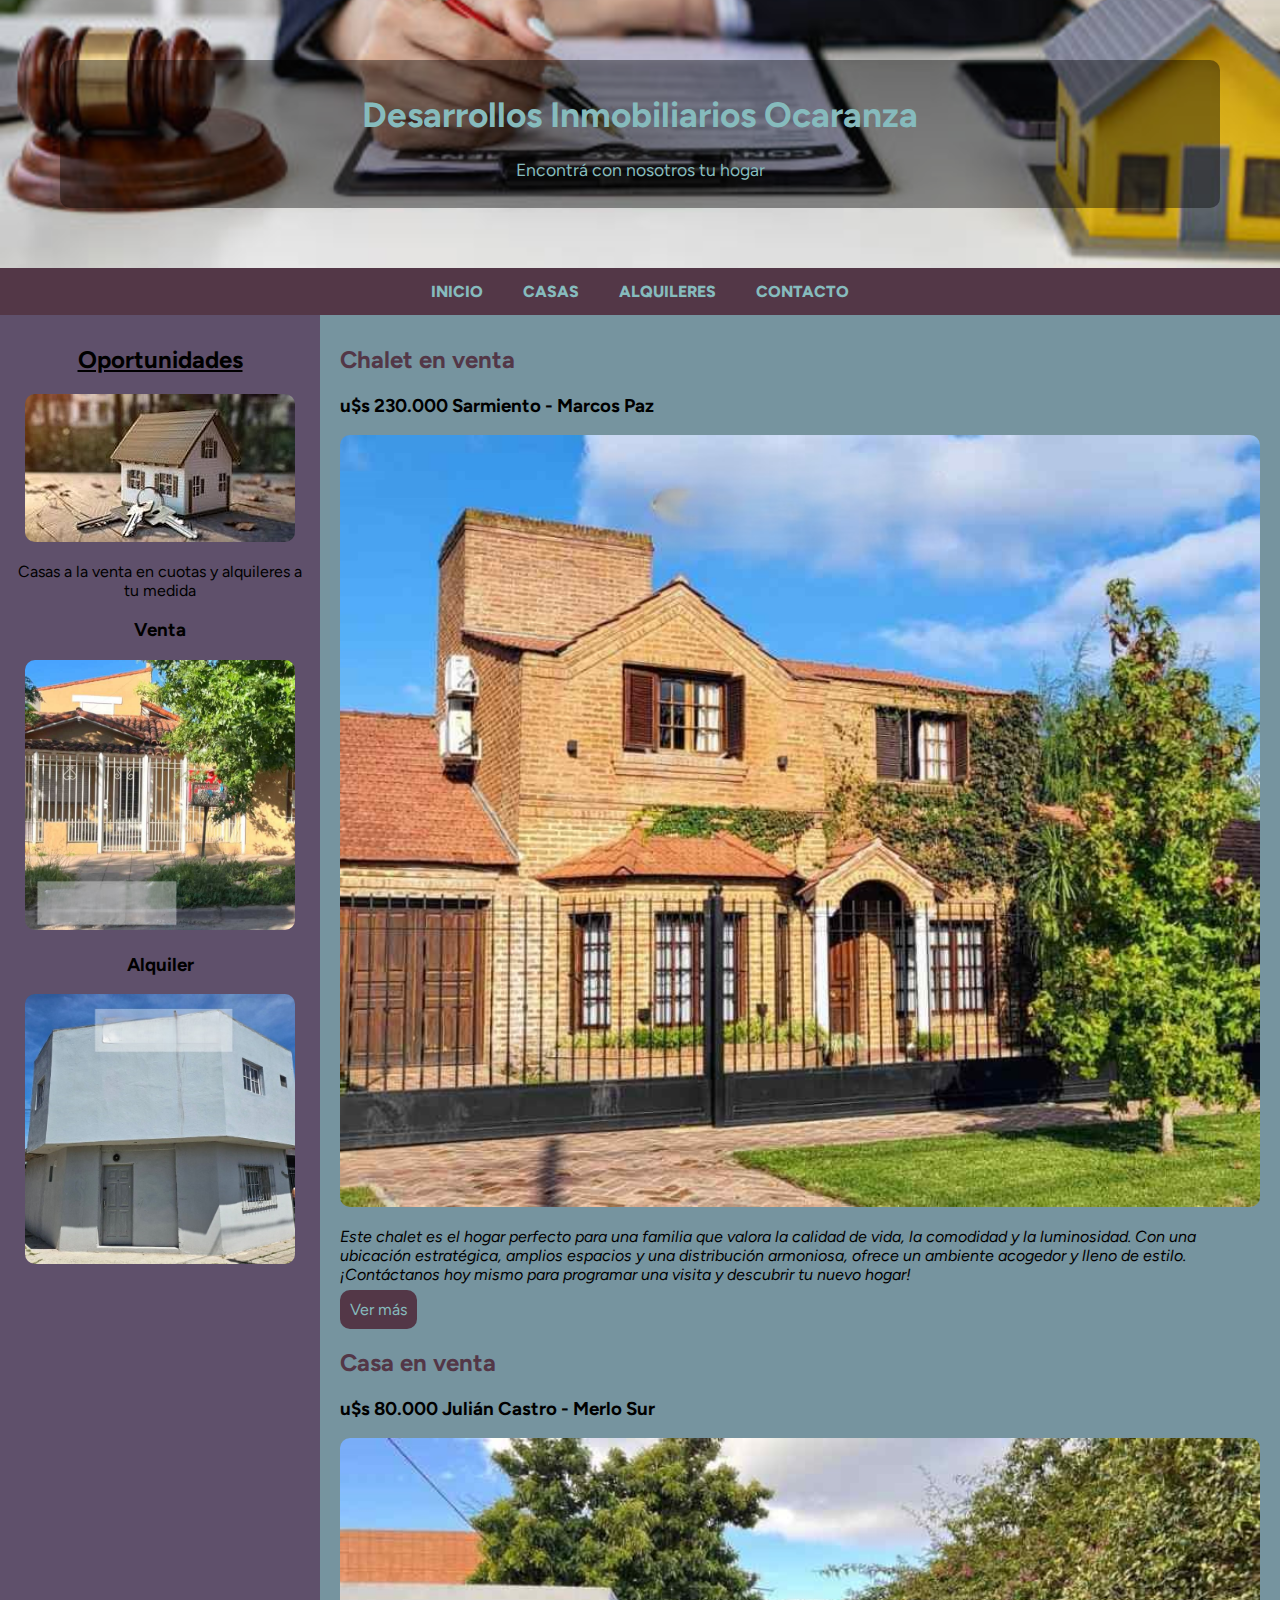
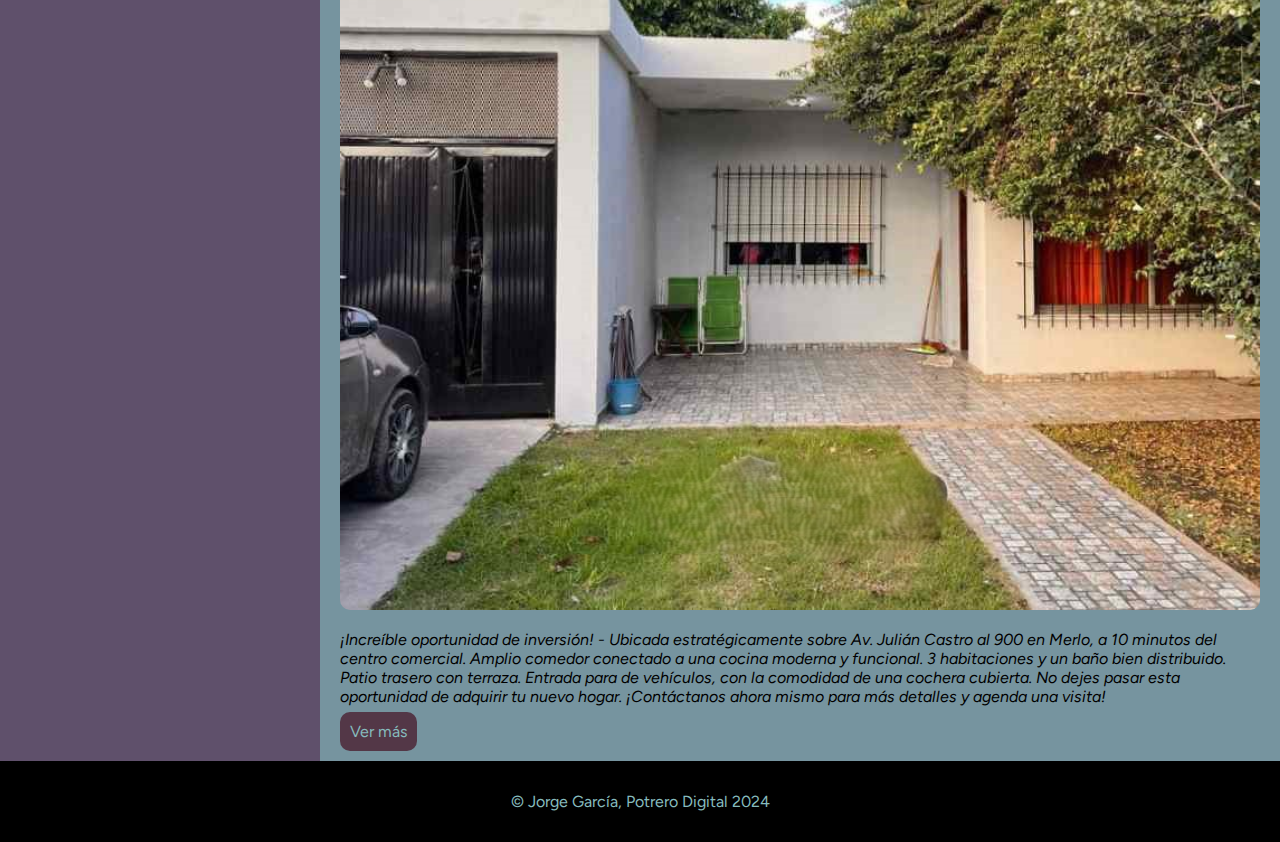
<file: index.html>
<!DOCTYPE html>
<html lang="en">

<head>
    <meta charset="UTF-8">
    <meta name="viewport" content="width=device-width, initial-scale=1.0">
    <title>Desarrollos Inmobiliarios Ocaranza</title>
    <link rel="stylesheet" href="public/css/style.css">
    <link rel="icon" href="public/img/house_603029.png" type="image/x-icon">
</head>

<body>
    <!--header-->
    <header>
        <div>
            <h1>Desarrollos Inmobiliarios Ocaranza</h1>
            <p>Encontrá con nosotros tu hogar</p>
        </div>
    </header>
    <!--barra de navegacion-->
    <nav class="navbar">
        <a href="index.html">INICIO</a>
        <a href="public/views/casas.html">CASAS</a>
        <a href="public/views/alquiler.html">ALQUILERES</a>
        <a href="public/views/contacto.html">CONTACTO</a>
    </nav>
    <!--parte principal/cuerpo-->
    <div class="principal">
        <aside>
            <h2 class="AsideCasas">Oportunidades</h2>
            <a href="https://www.brunoinmuebles.com.ar/" class="image"><img src="public/img/fotocasadefondo.jpg" alt=""></a>
            <p>Casas a la venta en cuotas y alquileres a tu medida</p>
            <h3>Venta</h2>
                <a href="https://www.brunoinmuebles.com.ar/propiedad-casa-con-departamento-venta-merlo-sur-131-112" class="image"><img src="public/img/gaboto al 400.jpg" alt=""></a>
                <h3>Alquiler</h2>
                    <a href="../Flexproyect/public/views/alquiler.html" class="image"><img src="public/img/alquiler merlo.jpg" alt=""></a>
        </aside>
        <main>
            <article>
                <h2>Chalet en venta</h2>
                <h3>u$s 230.000
                    Sarmiento - Marcos Paz</h3>
                <img src="public/img/chalet main.jpg" alt="">
                <p>Este chalet es el hogar perfecto para una familia que valora la calidad de vida, la comodidad y la
                    luminosidad. Con una ubicación estratégica, amplios espacios y una distribución armoniosa, ofrece un
                    ambiente acogedor y lleno de estilo. ¡Contáctanos hoy mismo para programar una visita y descubrir tu
                    nuevo hogar!</p>
                    <a href="https://www.brunoinmuebles.com.ar/motor/ficha.php?code=131-165" class="ver-mas">Ver más</a>
            </article>
            <br>
            <article>
                <h2>Casa en venta</h2>
                <h3>u$s 80.000
                    Julián Castro - Merlo Sur</h3>
                <img src="public/img/casa merlo sur.jpg" alt="">
                <p>¡Increíble oportunidad de inversión!
                - Ubicada estratégicamente sobre Av. Julián Castro al 900 en Merlo, a 10 minutos del centro comercial.
                Amplio comedor conectado a una cocina moderna y funcional.
3 habitaciones y un baño bien distribuido.
Patio trasero con terraza.
Entrada para de vehículos, con la comodidad de una cochera cubierta.
No dejes pasar esta oportunidad
de adquirir tu nuevo hogar. ¡Contáctanos ahora mismo para más detalles y agenda una visita!
                    </p>
                    <a href="https://www.brunoinmuebles.com.ar/motor/ficha.php?code=131-172" class="ver-mas">Ver más</a>
            </article>
        </main>
    </div>
    <!--footer-->
    <footer>
        <p>&copy; Jorge García, Potrero Digital 2024</p>
    </footer>
</body>
</html>
</file>
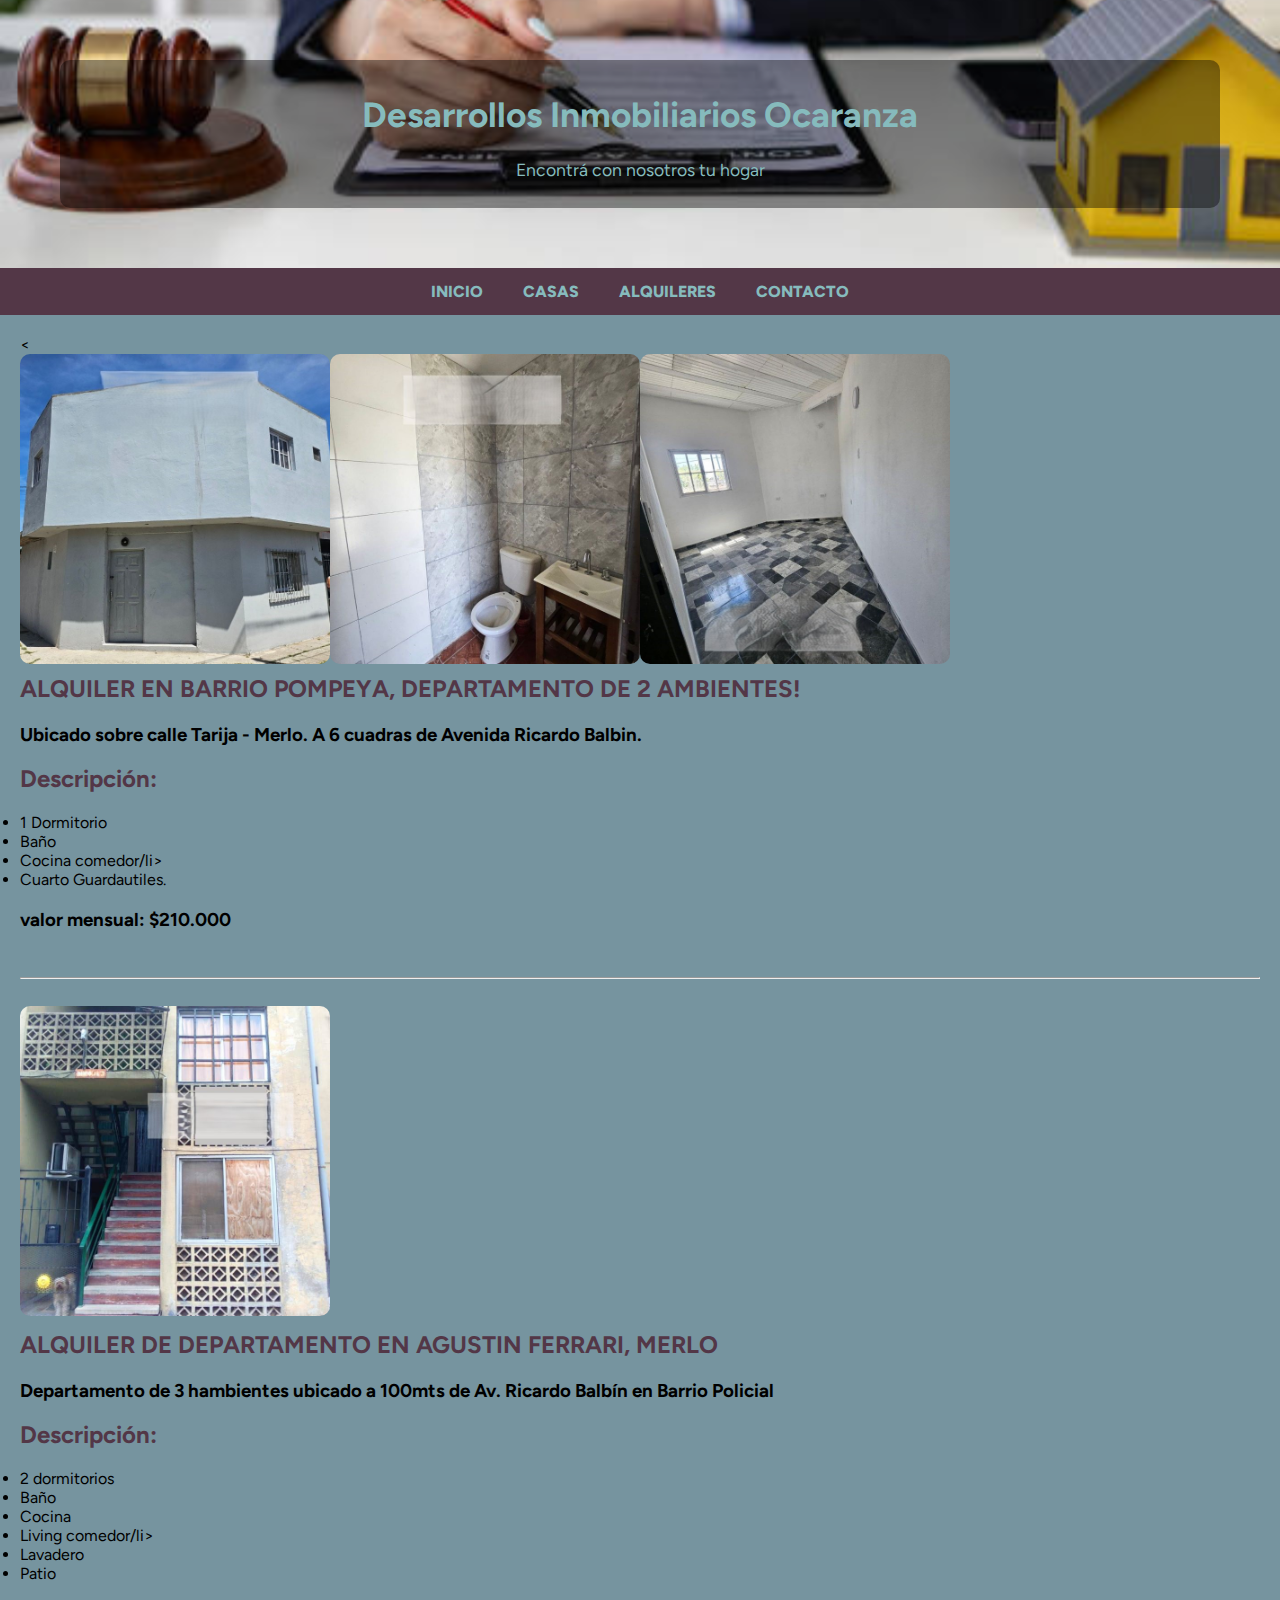
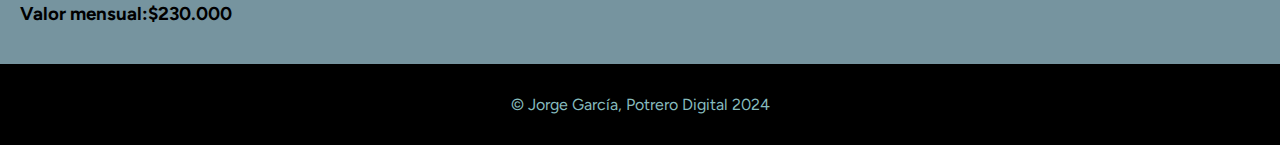
<file: public/views/alquiler.html>
<!DOCTYPE html>
<html lang="en">
<head>
    <meta charset="UTF-8">
    <meta name="viewport" content="width=device-width, initial-scale=1.0">
    <title>Desarrollos Inmobiliarios Ocaranza</title>
    <link rel="stylesheet" href="../css/style.css">
    <link rel="icon" href="../img/house_603029.png" type="image/x-icon">
</head>
<body>
    <header>
        <div>
            <h1>Desarrollos Inmobiliarios Ocaranza</h1>
            <p>Encontrá con nosotros tu hogar</p>
        </div>
    </header>
    <!--barra de navegacion-->
    <nav class="navbar">
        <a href="../../index.html">INICIO</a>
        <a href="casas.html">CASAS</a>
        <a href="alquiler.html">ALQUILERES</a>
        <a href="contacto.html">CONTACTO</a>
    </nav>
    <main>
        <<article class="foto1">
            <img src="../img/Alquiler Pompeya/3432313978.jpg" alt="">
            <img src="../img/Alquiler Pompeya/3432313982.jpg" alt="">
            <img src="../img/Alquiler Pompeya/3432313984.jpg" alt="">
        </article>
        <h2>ALQUILER EN BARRIO POMPEYA, DEPARTAMENTO DE 2 AMBIENTES!<h2>
            <h3>Ubicado sobre calle Tarija - Merlo. A 6 cuadras de Avenida Ricardo Balbin.</h3>
            <h2>Descripción:</h2>
            <li>1 Dormitorio</li>
            <li>Baño</li>
            <li>Cocina comedor/li>
            <li>Cuarto Guardautiles.</li>
            <h3>valor mensual: $210.000</h3>
        <br>
        <hr>
        <br>
        <article class="foto">
            <img src="../img/Alquiler Garcia Velloso/3442104840.jpg" alt="">
        </article>
        <h2>ALQUILER DE DEPARTAMENTO EN AGUSTIN FERRARI, MERLO</h2>
            <h3>Departamento de 3 hambientes ubicado a 100mts de Av. Ricardo Balbín en Barrio Policial</h3>
            <h2>Descripción:</h2>
            <li>2 dormitorios</li>
            <li>Baño</li>
            <li>Cocina</li>
            <li>Living comedor/li>
            <li>Lavadero</li>
            <li>Patio</li>
            <h3>Valor mensual:$230.000</h3>
    </main>
    
    <footer>
        <p>&copy; Jorge García, Potrero Digital 2024</p>
    </footer>
</body>
</html>
</file>
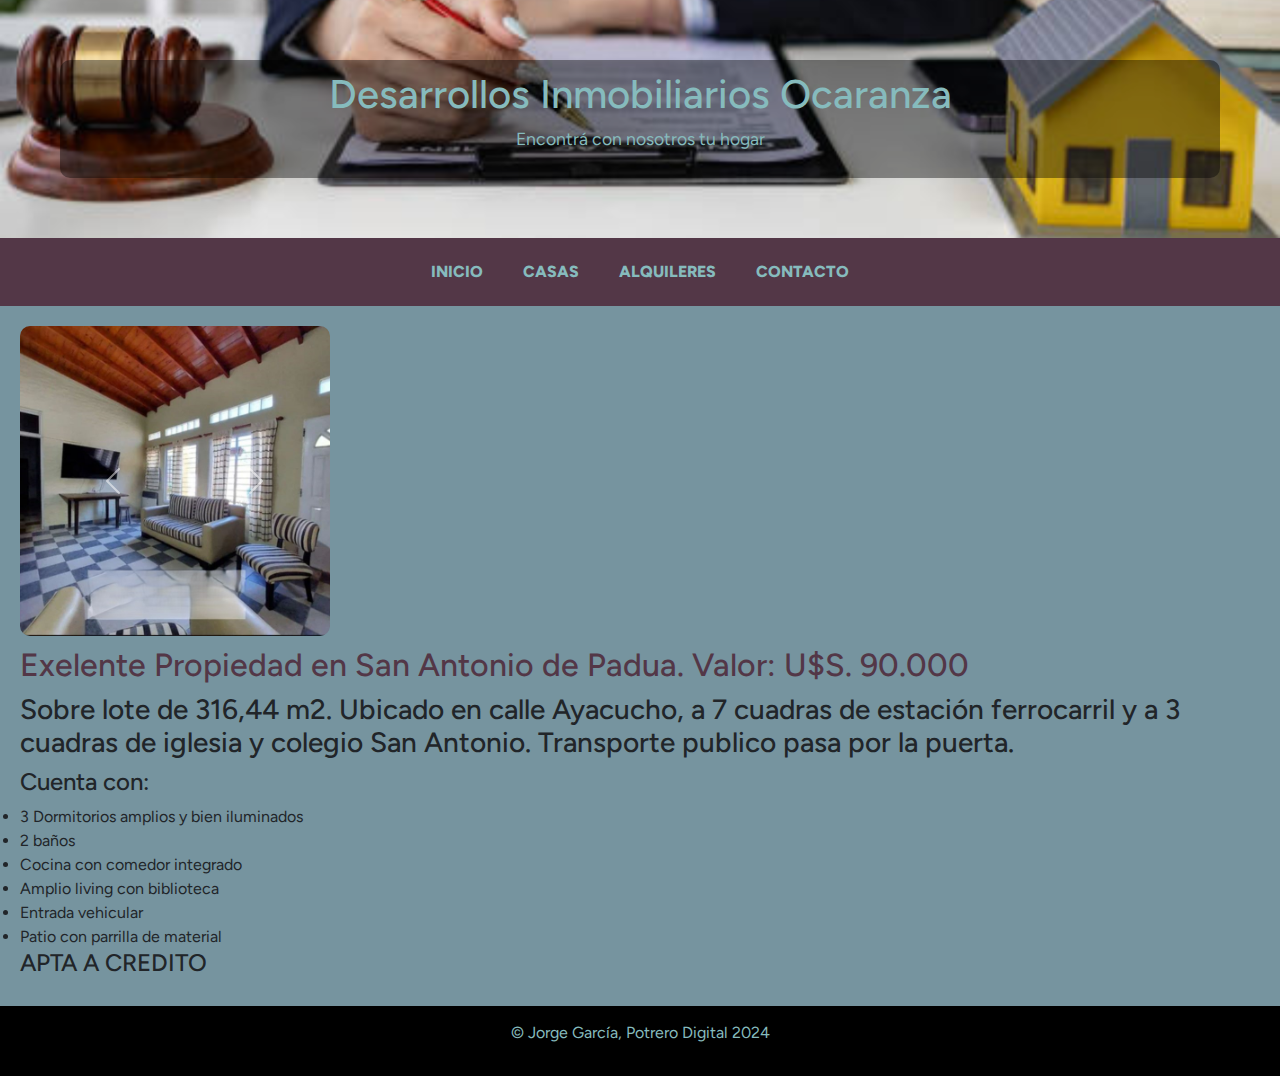
<file: public/views/ayacucho.html>
<!DOCTYPE html>
<html lang="en">
<head>
    <meta charset="UTF-8">
    <meta name="viewport" content="width=device-width, initial-scale=1.0">
    <title>Desarrollos Inmobiliarios Ocaranza</title>
    <link href="https://cdn.jsdelivr.net/npm/bootstrap@5.3.3/dist/css/bootstrap.min.css" rel="stylesheet" integrity="sha384-QWTKZyjpPEjISv5WaRU9OFeRpok6YctnYmDr5pNlyT2bRjXh0JMhjY6hW+ALEwIH" crossorigin="anonymous">
    <link rel="stylesheet" href="../css/style.css">
    <link rel="icon" href="../img/house_603029.png" type="image/x-icon">
</head>
<body>
    <header>
        <div>
            <h1>Desarrollos Inmobiliarios Ocaranza</h1>
            <p>Encontrá con nosotros tu hogar</p>
        </div>
    </header>
    <nav class="navbar">
        <a href="../../index.html">INICIO</a>
        <a href="casas.html">CASAS</a>
        <a href="alquiler.html">ALQUILERES</a>
        <a href="contacto.html">CONTACTO</a>
        </nav>
        <main>
            <div id="carouselExampleFade" class="carousel slide carousel-fade">
                <div class="carousel-inner">
                  <div class="carousel-item active">
                    <img src="../img/Ayacucho/3343339280.jpg" class="d-block w-25" alt="...">
                  </div>
                  <div class="carousel-item">
                    <img src="../img/Ayacucho/3343339282.jpg" class="d-block w-25" alt="...">
                  </div>
                  <div class="carousel-item">
                    <img src="../img/Ayacucho/3343339284.jpg" class="d-block w-25" alt="...">
                  </div>
                  <div class="carousel-item">
                    <img src="../img/Ayacucho/3343339285.jpg" class="d-block w-25" alt="...">
                  </div>
                  <div class="carousel-item">
                    <img src="../img/Ayacucho/3343339291.jpg" class="d-block w-25" alt="...">
                  </div>
                  <div class="carousel-item">
                    <img src="../img/Ayacucho/3343339295.jpg" class="d-block w-25" alt="...">
                  </div>
                </div>
                <button class="carousel-control-prev" type="button" data-bs-target="#carouselExampleFade" data-bs-slide="prev">
                  <span class="carousel-control-prev-icon" aria-hidden="true"></span>
                  <span class="visually-hidden">Previous</span>
                </button>
                <button class="carousel-control-next" type="button" data-bs-target="#carouselExampleFade" data-bs-slide="next">
                  <span class="carousel-control-next-icon" aria-hidden="true"></span>
                  <span class="visually-hidden">Next</span>
                </button>
              </div>
              <h2>Exelente Propiedad en San Antonio de Padua. Valor: U$S. 90.000</h2>
                        <h3>Sobre lote de 316,44 m2. Ubicado en calle Ayacucho, a 7 cuadras de estación ferrocarril y a 3 cuadras de iglesia y colegio San Antonio. Transporte publico pasa por la puerta.</h3>
                        <h4>Cuenta con:</h4>
                        <li>3 Dormitorios amplios y bien iluminados</li>
                        <li>2 baños</li>   
                        <li>Cocina con comedor integrado</li>  
                        <li>Amplio living con biblioteca</li>  
                        <li>Entrada vehicular</li>  
                        <li>Patio con parrilla de material</li>
                        <h4>APTA A CREDITO</h4> 
                        
    
        </main>


    








    <footer>
        <p>&copy; Jorge García, Potrero Digital 2024</p>
    </footer>
    <script src="https://cdn.jsdelivr.net/npm/bootstrap@5.3.3/dist/js/bootstrap.bundle.min.js" integrity="sha384-YvpcrYf0tY3lHB60NNkmXc5s9fDVZLESaAA55NDzOxhy9GkcIdslK1eN7N6jIeHz" crossorigin="anonymous"></script>
</body>
</html>
</file>
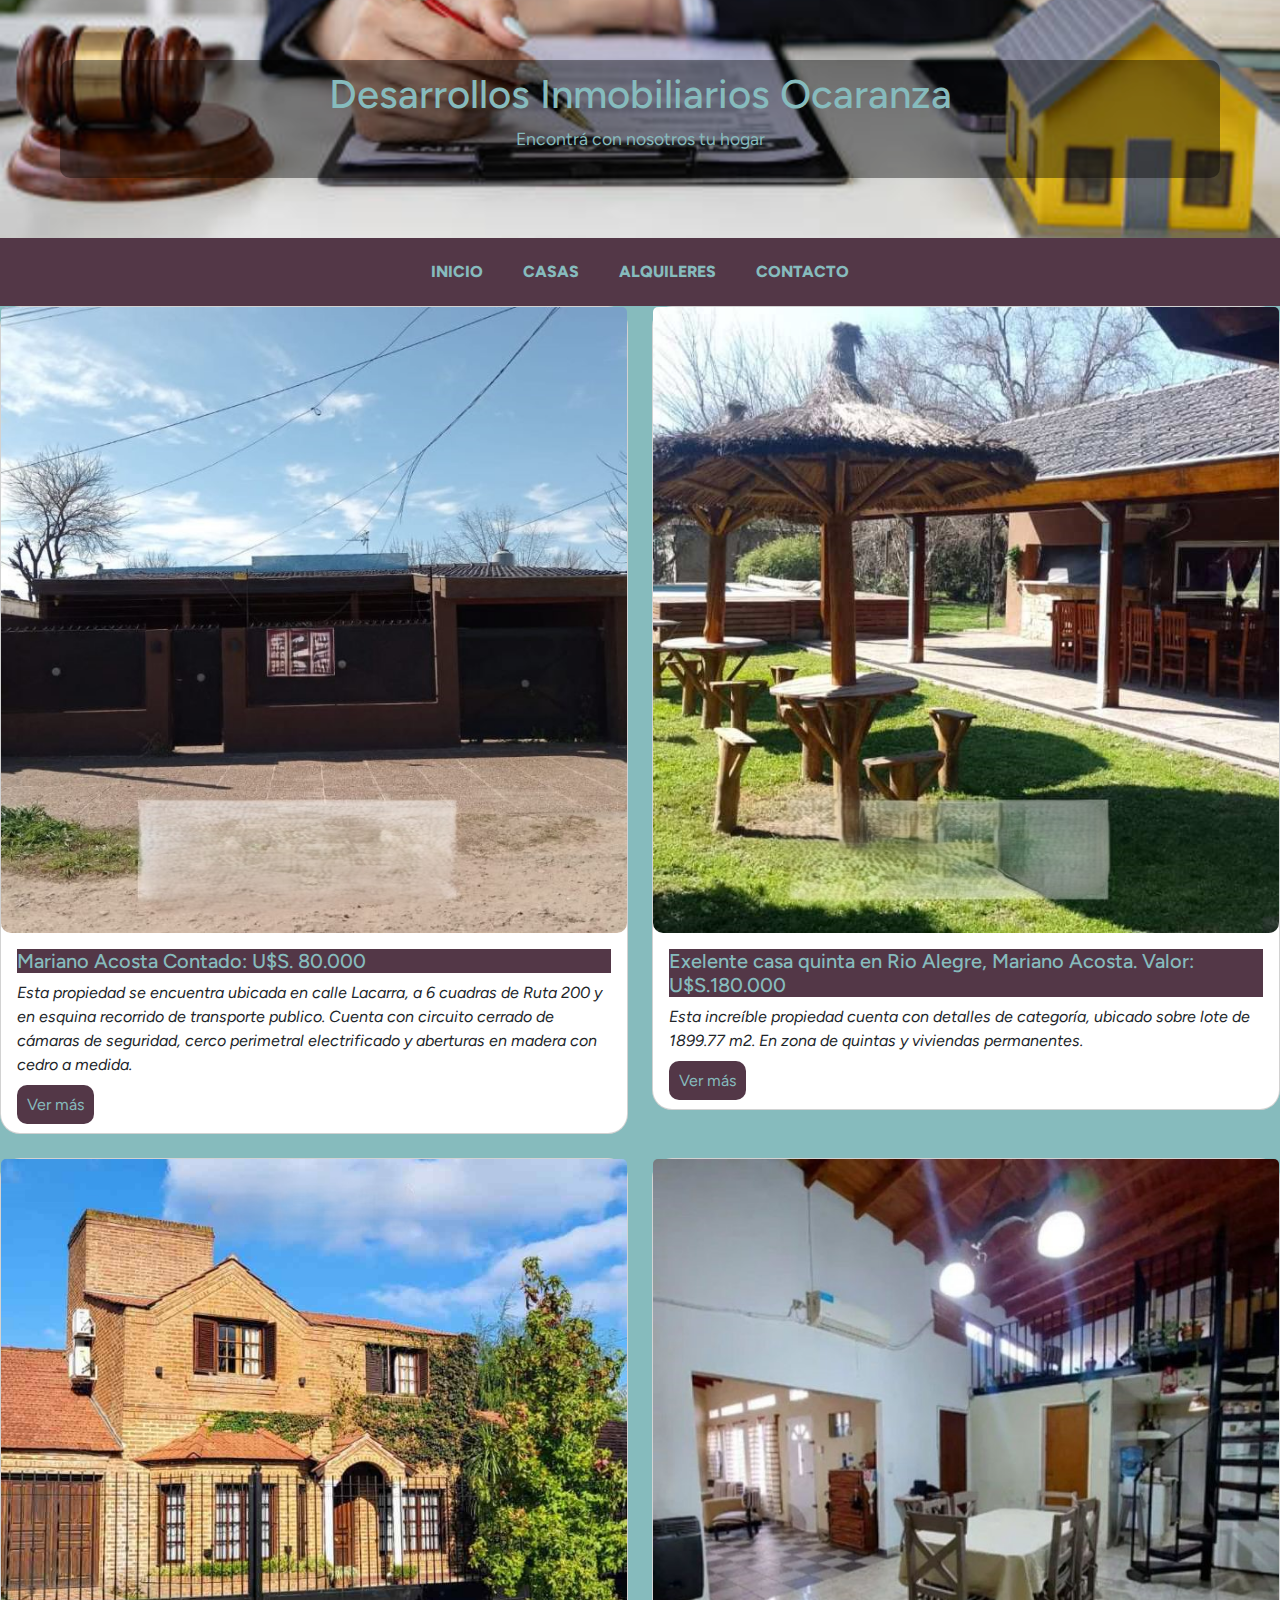
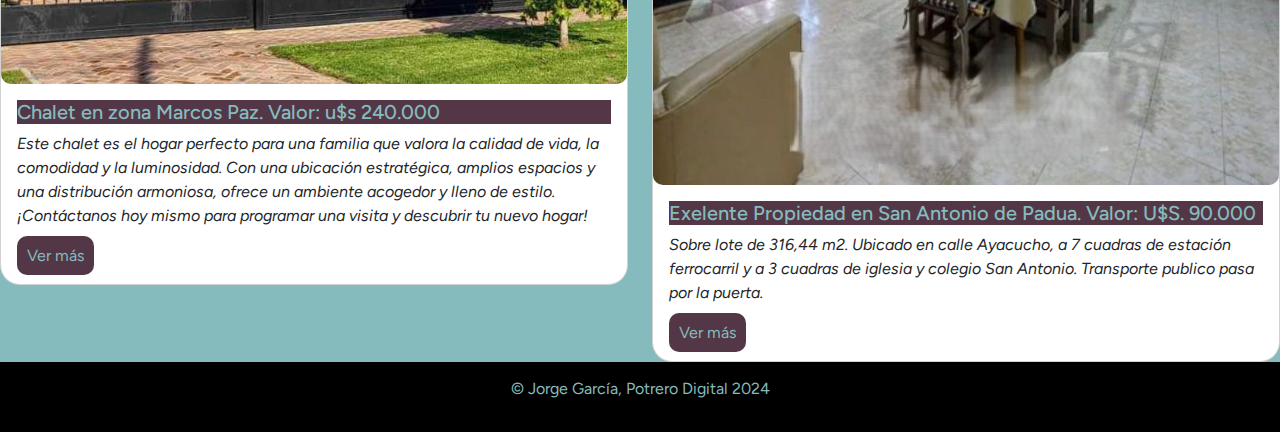
<file: public/views/casas.html>
<!DOCTYPE html>
<html lang="en">
<head>
    <meta charset="UTF-8">
    <meta name="viewport" content="width=device-width, initial-scale=1.0">
    <title>Desarrollos Inmobiliarios Ocaranza</title>
    <link rel="icon" href="../img/house_603029.png" type="image/x-icon">
    <!--añadimos bootstrap-->
    <link href="https://cdn.jsdelivr.net/npm/bootstrap@5.3.3/dist/css/bootstrap.min.css" rel="stylesheet" integrity="sha384-QWTKZyjpPEjISv5WaRU9OFeRpok6YctnYmDr5pNlyT2bRjXh0JMhjY6hW+ALEwIH" crossorigin="anonymous">
    <!--estilos casas-->
    <link rel="stylesheet" href="../css/style.css">
    <link rel="stylesheet" href="../css/casas.css">
</head>
<body>
    <!--header-->
    <header>
        <div>
            <h1>Desarrollos Inmobiliarios Ocaranza</h1>
            <p>Encontrá con nosotros tu hogar</p>
        </div>
    </header>
    <!--barra de navegacion-->
    <nav class="navbar">
        <a href="../../index.html">INICIO</a>
        <a href="casas.html">CASAS</a>
        <a href="alquiler.html">ALQUILERES</a>
        <a href="contacto.html">CONTACTO</a>
        </nav>
        <!--cartas bootstrap-->
        <div class="row row-cols-1 row-cols-md-2 g-4">
            <div class="col">
              <div class="card">
                <img src="../img/Lacarra/3364954466.jpg" class="card-img-top" alt="...">
                <div class="card-body">
                  <h5 class="card-title">Mariano Acosta Contado: U$S. 80.000 </h5>
                  <p class="card-text">Esta propiedad se encuentra ubicada en calle Lacarra, a 6 cuadras de Ruta 200 y en esquina recorrido de transporte publico. Cuenta con circuito cerrado de cámaras de seguridad, cerco perimetral electrificado y aberturas en madera con cedro a medida.</p>
                  <a href="marianoacosta.html" class="ver-mas">Ver más</a>
                </div>
              </div>
            </div>
            <div class="col">
              <div class="card">
                <img src="../img/Quinta Gualeguay/3376995113.jpg" class="card-img-top" alt="...">
                <div class="card-body">
                  <h5 class="card-title">Exelente casa quinta en Rio Alegre, Mariano Acosta. Valor: U$S.180.000</h5>
                  <p class="card-text">Esta increíble propiedad cuenta con detalles de categoría, ubicado sobre lote de 1899.77 m2. En zona de quintas y viviendas permanentes.</p>
                  <a href="gualeguay.html" class="ver-mas">Ver más</a>
                </div>
              </div>
            </div>
            <div class="col">
              <div class="card">
                <img src="../img/Sarmiento M.Paz/3284603699.jpg" class="card-img-top" alt="...">
                <div class="card-body">
                  <h5 class="card-title">Chalet en zona Marcos Paz. Valor: u$s 240.000</h5>
                  <p class="card-text">Este chalet es el hogar perfecto para una familia que valora la calidad de vida, la comodidad y la luminosidad. Con una ubicación estratégica, amplios espacios y una distribución armoniosa, ofrece un ambiente acogedor y lleno de estilo. ¡Contáctanos hoy mismo para programar una visita y descubrir tu nuevo hogar!</p>
                  <a href="sarmiento.html" class="ver-mas">Ver más</a>
                </div>
              </div>
            </div>
            <div class="col">
              <div class="card">
                <img src="../img/Ayacucho/3343339284.jpg" class="card-img-top"alt="...">
                <div class="card-body">
                  <h5 class="card-title">Exelente Propiedad en San Antonio de Padua. Valor: U$S. 90.000</h5>
                  <p class="card-text">Sobre lote de 316,44 m2. Ubicado en calle Ayacucho, a 7 cuadras de estación ferrocarril y a 3 cuadras de iglesia y colegio San Antonio. Transporte publico pasa por la puerta.</p>
                  <a href="ayacucho.html" class="ver-mas">Ver más</a>
                </div>
              </div>
            </div>
          </div>




        <footer>
            <p>&copy; Jorge García, Potrero Digital 2024</p>
        </footer>
    <!--script bootstrap-->
    <script src="https://cdn.jsdelivr.net/npm/bootstrap@5.3.3/dist/js/bootstrap.bundle.min.js" integrity="sha384-YvpcrYf0tY3lHB60NNkmXc5s9fDVZLESaAA55NDzOxhy9GkcIdslK1eN7N6jIeHz" crossorigin="anonymous"></script>
    
</body>
</html>
</file>
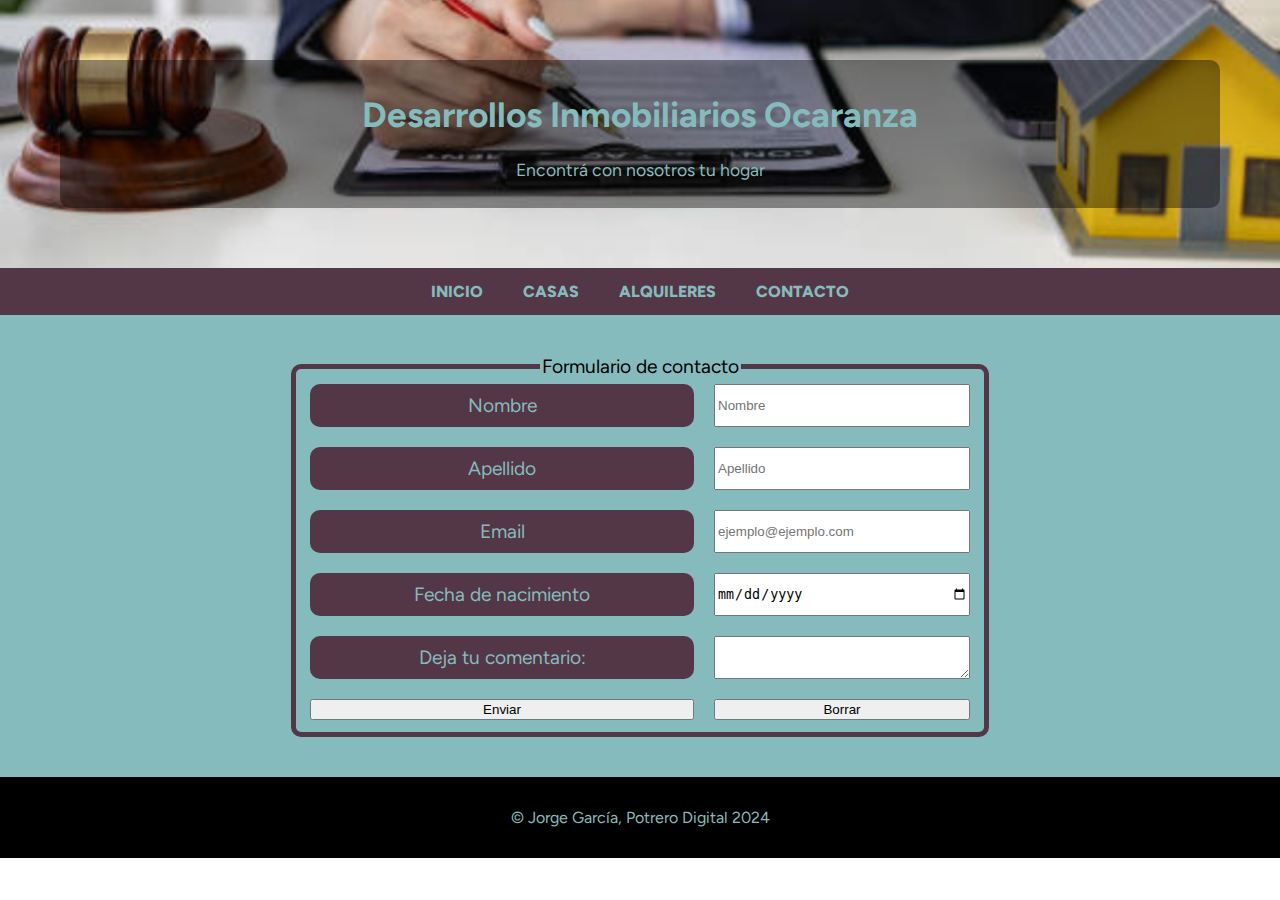
<file: public/views/contacto.html>
<!DOCTYPE html>
<html lang="en">
<head>
    <meta charset="UTF-8">
    <meta name="viewport" content="width=device-width, initial-scale=1.0">
    <title>Desarrollos Inmobiliarios Ocaranza</title>
    <link rel="stylesheet" href="../css/style.css">
    <link rel="icon" href="../img/house_603029.png" type="image/x-icon">
</head>
<body>
    <!--header-->
    <header>
        <div>
            <h1>Desarrollos Inmobiliarios Ocaranza</h1>
            <p>Encontrá con nosotros tu hogar</p>
        </div>
    </header>
    <!--barra de navegacion-->
    <nav class="navbar">
        <a href="../../index.html">INICIO</a>
        <a href="casas.html">CASAS</a>
        <a href="alquiler.html">ALQUILERES</a>
        <a href="contacto.html">CONTACTO</a>
    </nav>
    <form action="">
        <fieldset>
        <legend>Formulario de contacto</legend>
        <label for="name">Nombre</label>
        <input type="text" name="name" id="name"
        placeholder="Nombre" required>
        <label for="Lname">Apellido</label>
        <input type="text" name="Lname" id="Lname"
        placeholder="Apellido" required>
        <label for="Email">Email</label>
        <input type="text" name="Email" id="Email"
        placeholder="ejemplo@ejemplo.com">
        <label for="date">Fecha de nacimiento</label>
        <input type="date" name="date" id="date">
        <label for="comment">Deja tu comentario:</label>
        <textarea name="comment" id="comment"></textarea>
        <input type="submit" value="Enviar">
        <input type="reset" value="Borrar">
        </fieldset>
        
    </form>
    <!--footer-->
    <footer>
        <p>&copy; Jorge García, Potrero Digital 2024</p>
    </footer>
</body>
</html>
</file>
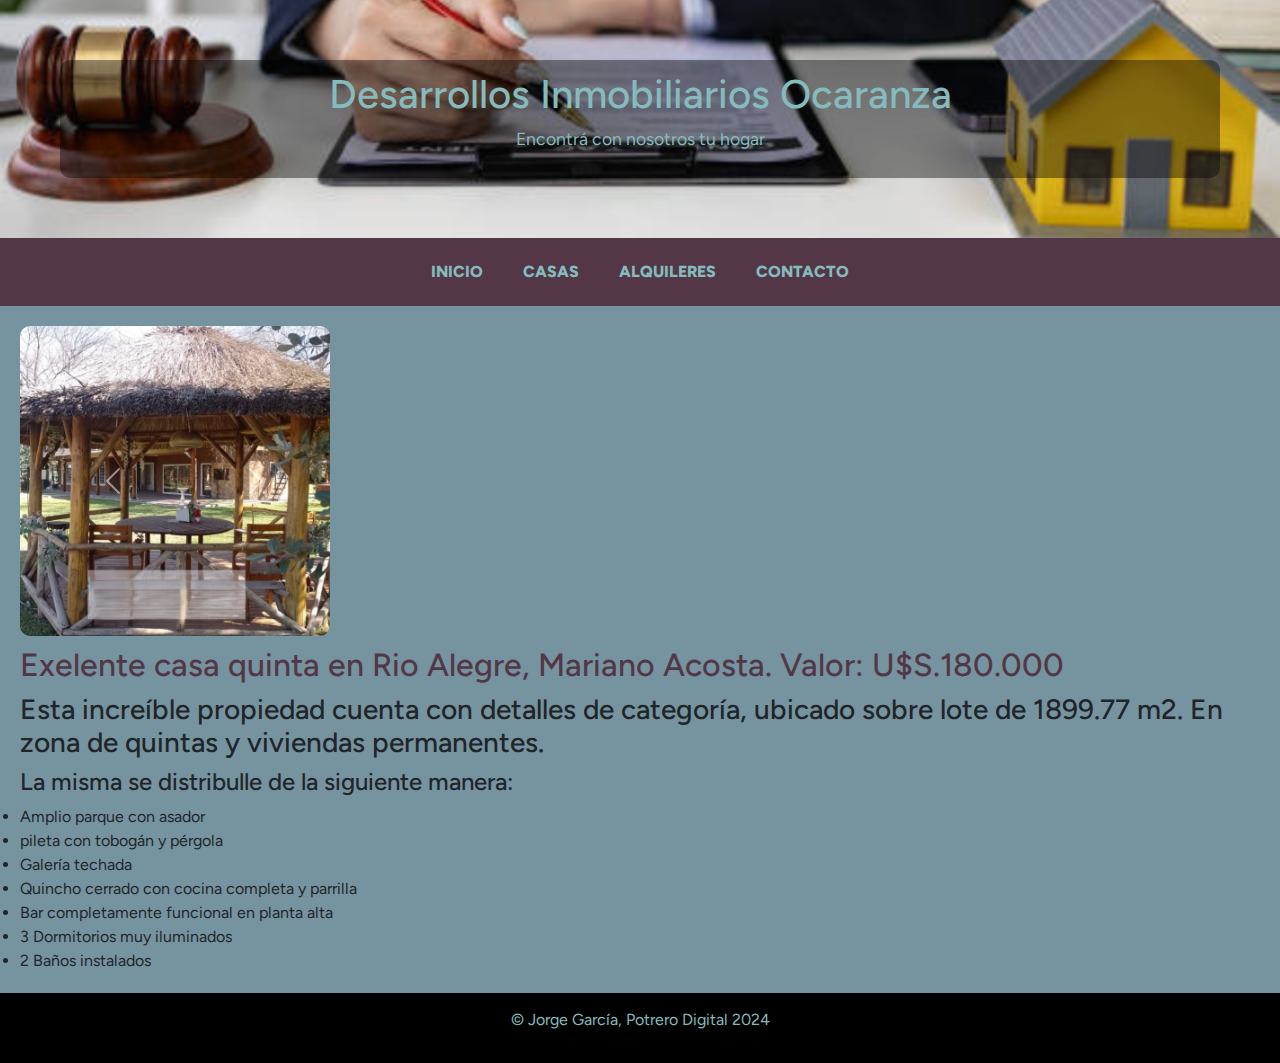
<file: public/views/gualeguay.html>
<!DOCTYPE html>
<html lang="en">
<head>
    <meta charset="UTF-8">
    <meta name="viewport" content="width=device-width, initial-scale=1.0">
    <title>Desarrollos Inmobiliarios Ocaranza</title>
    <link href="https://cdn.jsdelivr.net/npm/bootstrap@5.3.3/dist/css/bootstrap.min.css" rel="stylesheet" integrity="sha384-QWTKZyjpPEjISv5WaRU9OFeRpok6YctnYmDr5pNlyT2bRjXh0JMhjY6hW+ALEwIH" crossorigin="anonymous">
    <link rel="stylesheet" href="../css/style.css">
    <link rel="icon" href="../img/house_603029.png" type="image/x-icon">
</head>
<body>
    <header>
        <div>
            <h1>Desarrollos Inmobiliarios Ocaranza</h1>
            <p>Encontrá con nosotros tu hogar</p>
        </div>
    </header>
    <nav class="navbar">
        <a href="../../index.html">INICIO</a>
        <a href="casas.html">CASAS</a>
        <a href="alquiler.html">ALQUILERES</a>
        <a href="contacto.html">CONTACTO</a>
        </nav>
    <main>
        <div class="guale">
            <div id="carouselExample" class="carousel slide">
                <div class="carousel-inner">
                  <div class="carousel-item active">
                    <img src="../img/Quinta Gualeguay/3376995097.jpg" class="d-block w-25 h-auto" alt="...">
                  </div>
                  <div class="carousel-item">
                    <img src="../img/Quinta Gualeguay/3376995099.jpg" class="d-block w-25 h-auto" alt="...">
                  </div>
                  <div class="carousel-item">
                    <img src="../img/Quinta Gualeguay/3376995100.jpg" class="d-block w-25 h-auto" alt="...">
                  </div>
                  <div class="carousel-item">
                    <img src="../img/Quinta Gualeguay/3376995104.jpg" class="d-block w-25 h-auto" alt="...">
                  </div>
                  <div class="carousel-item">
                    <img src="../img/Quinta Gualeguay/3376995112.jpg" class="d-block w-25 h-auto" alt="...">
                  </div>
                  <div class="carousel-item">
                    <img src="../img/Quinta Gualeguay/3376995113.jpg" class="d-block w-25 h-auto" alt="...">
                  </div>
                  <div class="carousel-item">
                    <img src="../img/Quinta Gualeguay/3376995114.jpg" class="d-block w-25 h-auto" alt="...">
                  </div>
                  <div class="carousel-item">
                    <img src="../img/Quinta Gualeguay/3376995118.jpg" class="d-block w-25 h-auto" alt="...">
                  </div>
                </div>
                <button class="carousel-control-prev" type="button" data-bs-target="#carouselExample" data-bs-slide="prev">
                  <span class="carousel-control-prev-icon" aria-hidden="true"></span>
                  <span class="visually-hidden">Previous</span>
                </button>
                <button class="carousel-control-next" type="button" data-bs-target="#carouselExample" data-bs-slide="next">
                  <span class="carousel-control-next-icon" aria-hidden="true"></span>
                  <span class="visually-hidden">Next</span>
                </button>
              </div>
            <h2>Exelente casa quinta en Rio Alegre, Mariano Acosta. Valor: U$S.180.000</h2>
            <h3>Esta increíble propiedad cuenta con detalles de categoría, ubicado sobre lote de 1899.77 m2. En zona de quintas y viviendas permanentes.</h3>
            <h4>La misma se distribulle de la siguiente manera:</h4>
            <li>Amplio parque con asador</li>
            <li>pileta con tobogán y pérgola</li>
            <li>Galería techada</li>
            <li>Quincho cerrado con cocina completa y parrilla</li>
            <li>Bar completamente funcional en planta alta</li>
            <li>3 Dormitorios muy iluminados</li>
            <li>2 Baños instalados</li>
    </main>
    <footer>
        <p>&copy; Jorge García, Potrero Digital 2024</p>
    </footer>
    <script src="https://cdn.jsdelivr.net/npm/bootstrap@5.3.3/dist/js/bootstrap.bundle.min.js" integrity="sha384-YvpcrYf0tY3lHB60NNkmXc5s9fDVZLESaAA55NDzOxhy9GkcIdslK1eN7N6jIeHz" crossorigin="anonymous"></script>
</body>
</html>
</file>
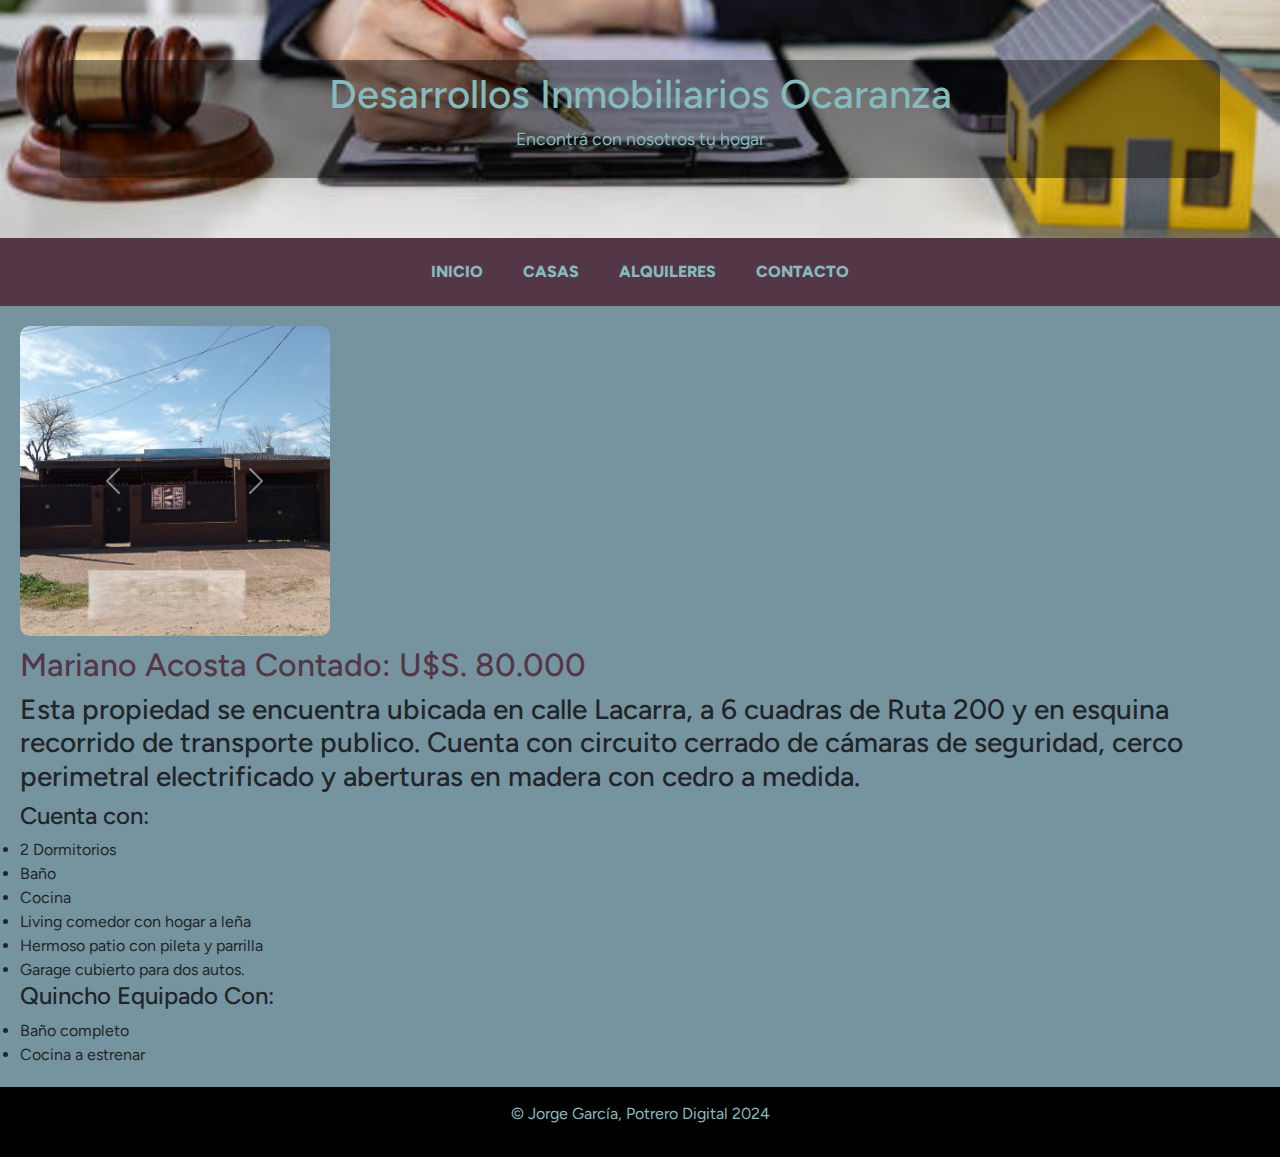
<file: public/views/marianoacosta.html>
<!DOCTYPE html>
<html lang="en">
<head>
    <meta charset="UTF-8">
    <meta name="viewport" content="width=device-width, initial-scale=1.0">
    <title>Desarrollos Inmobiliarios Ocaranza</title>
    <link href="https://cdn.jsdelivr.net/npm/bootstrap@5.3.3/dist/css/bootstrap.min.css" rel="stylesheet" integrity="sha384-QWTKZyjpPEjISv5WaRU9OFeRpok6YctnYmDr5pNlyT2bRjXh0JMhjY6hW+ALEwIH" crossorigin="anonymous">
    <link rel="stylesheet" href="../css/style.css">
    <link rel="icon" href="../img/house_603029.png" type="image/x-icon">
</head>
<body>
    <header>
        <div>
            <h1>Desarrollos Inmobiliarios Ocaranza</h1>
            <p>Encontrá con nosotros tu hogar</p>
        </div>
    </header>
    <nav class="navbar">
        <a href="../../index.html">INICIO</a>
        <a href="casas.html">CASAS</a>
        <a href="alquiler.html">ALQUILERES</a>
        <a href="contacto.html">CONTACTO</a>
        </nav>
    <main>
       <div class="Lacarra">
            <div id="carouselExample" class="carousel slide">
                <div class="carousel-inner">
                  <div class="carousel-item active">
                    <img src="../img/Lacarra/3364954466.jpg" class="d-block w-25 h-auto" alt="...">
                  </div>
                  <div class="carousel-item">
                    <img src="../img/Lacarra/3284603706.jpg" class="d-block w-25 h-auto" alt="...">
                  </div>
                  <div class="carousel-item">
                    <img src="../img/Lacarra/3364954469.jpg" class="d-block w-25 h-auto" alt="...">
                  </div>
                  <div class="carousel-item">
                    <img src="../img/Lacarra/3364954471.jpg" class="d-block w-25 h-auto" alt="...">
                  </div>
                  <div class="carousel-item">
                    <img src="../img/Lacarra/3364954474.jpg" class="d-block w-25 h-auto" alt="...">
                  </div>
                </div>
                <button class="carousel-control-prev" type="button" data-bs-target="#carouselExample" data-bs-slide="prev">
                  <span class="carousel-control-prev-icon" aria-hidden="true"></span>
                  <span class="visually-hidden">Previous</span>
                </button>
                <button class="carousel-control-next" type="button" data-bs-target="#carouselExample" data-bs-slide="next">
                  <span class="carousel-control-next-icon" aria-hidden="true"></span>
                  <span class="visually-hidden">Next</span>
                </button>
              </div>
                <h2>Mariano Acosta Contado: U$S. 80.000</h2>
                <h3>Esta propiedad se encuentra ubicada en calle Lacarra, a 6 cuadras de Ruta 200 y en esquina recorrido de transporte publico. Cuenta con circuito cerrado de cámaras de seguridad, cerco perimetral electrificado y aberturas en madera con cedro a medida.</h3>
                <h4>Cuenta con:</h4>
                <li>2 Dormitorios</li>
                <li>Baño</li>   
                <li>Cocina</li>  
                <li>Living comedor con hogar a leña</li>  
                <li>Hermoso patio con pileta y parrilla</li>  
                <li>Garage cubierto para dos autos.</li>   
                <h4>Quincho Equipado Con:</h4> 
                <li>Baño completo</li> 
                <li>Cocina a estrenar</li> 
                    
        </div>
            
        
    </main>
        








    <footer>
            <p>&copy; Jorge García, Potrero Digital 2024</p>
        </footer>
        <script src="https://cdn.jsdelivr.net/npm/bootstrap@5.3.3/dist/js/bootstrap.bundle.min.js" integrity="sha384-YvpcrYf0tY3lHB60NNkmXc5s9fDVZLESaAA55NDzOxhy9GkcIdslK1eN7N6jIeHz" crossorigin="anonymous"></script>
</body>
</html>
</file>
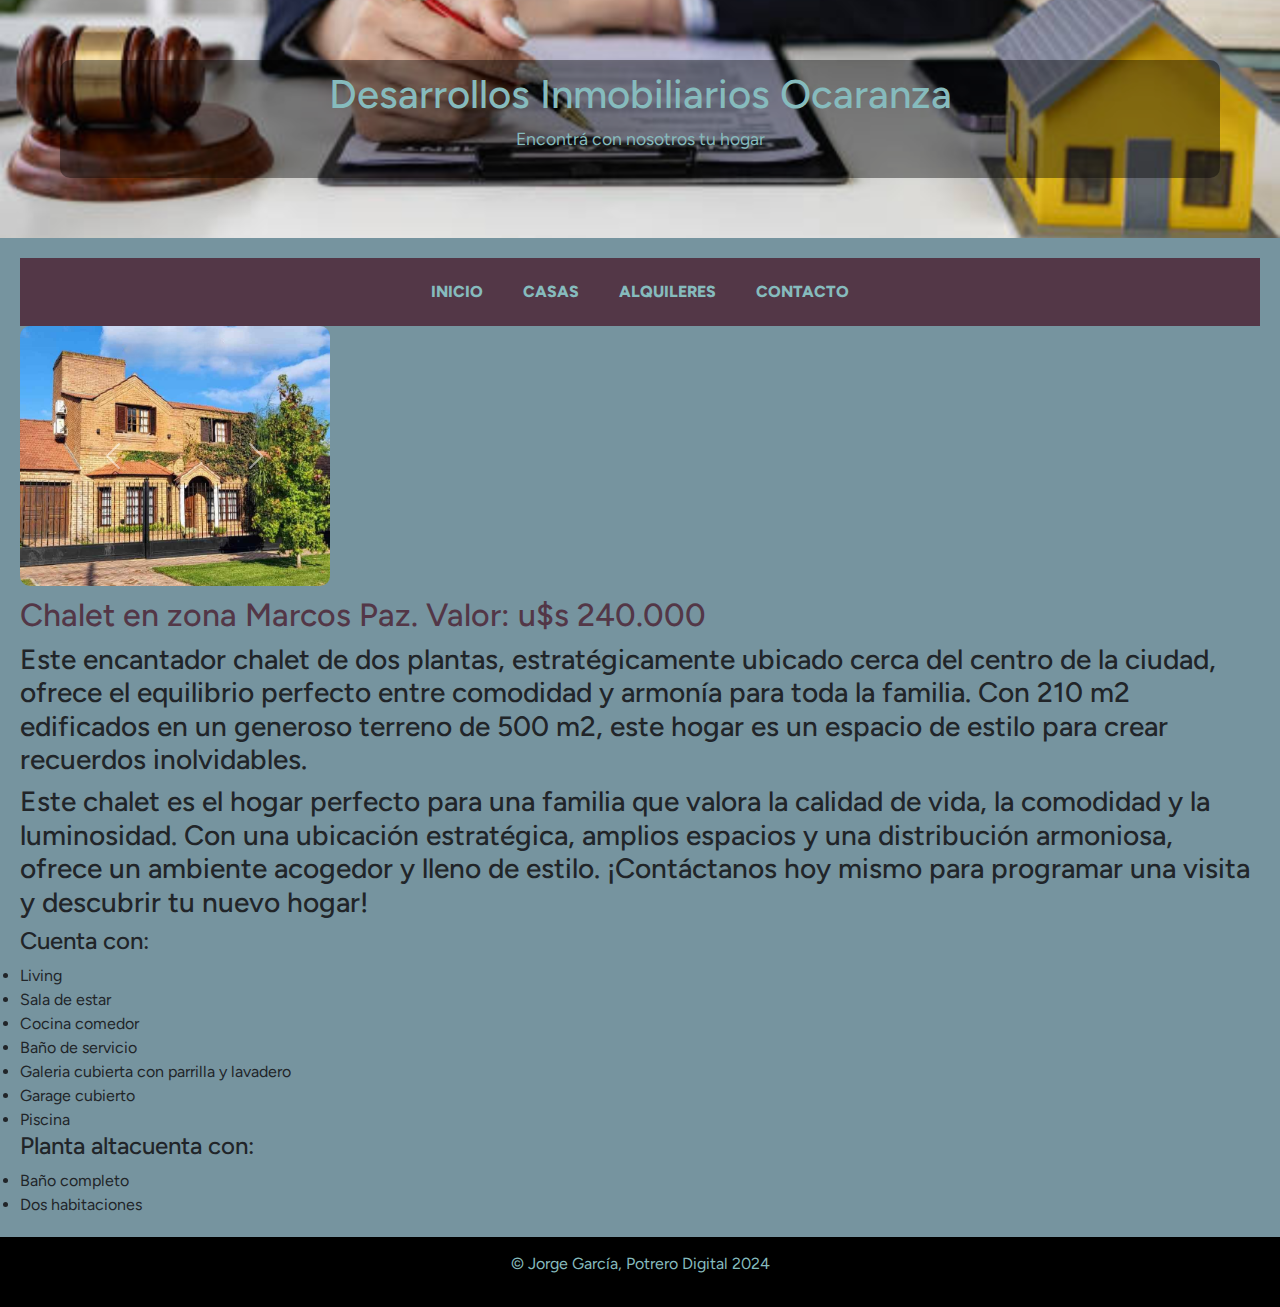
<file: public/views/sarmiento.html>
<!DOCTYPE html>
<html lang="en">
<head>
    <meta charset="UTF-8">
    <meta name="viewport" content="width=device-width, initial-scale=1.0">
    <title>Desarrollos Inmobiliarios Ocaranza</title>
    <link href="https://cdn.jsdelivr.net/npm/bootstrap@5.3.3/dist/css/bootstrap.min.css" rel="stylesheet" integrity="sha384-QWTKZyjpPEjISv5WaRU9OFeRpok6YctnYmDr5pNlyT2bRjXh0JMhjY6hW+ALEwIH" crossorigin="anonymous">
    <link rel="stylesheet" href="../css/style.css">
    <link rel="icon" href="../img/house_603029.png" type="image/x-icon">
</head>
<body>
    <header>
        <div>
            <h1>Desarrollos Inmobiliarios Ocaranza</h1>
            <p>Encontrá con nosotros tu hogar</p>
        </div>
    </header>
    <main>
        <nav class="navbar">
            <a href="../../index.html">INICIO</a>
            <a href="casas.html">CASAS</a>
            <a href="alquiler.html">ALQUILERES</a>
            <a href="contacto.html">CONTACTO</a>
            </nav>
        <div id="carouselExampleFade" class="carousel slide carousel-fade">
            <div class="carousel-inner">
              <div class="carousel-item active">
                <img src="../img/Sarmiento M.Paz/3284603699.jpg" class="d-block w-25" alt="...">
              </div>
              <div class="carousel-item">
                <img src="../img/Sarmiento M.Paz/3284603701.jpg" class="d-block w-25" alt="...">
              </div>
              <div class="carousel-item">
                <img src="../img/Sarmiento M.Paz/3284603703.jpg" class="d-block w-25" alt="...">
              </div>
            </div>
            <button class="carousel-control-prev" type="button" data-bs-target="#carouselExampleFade" data-bs-slide="prev">
              <span class="carousel-control-prev-icon" aria-hidden="true"></span>
              <span class="visually-hidden">Previous</span>
            </button>
            <button class="carousel-control-next" type="button" data-bs-target="#carouselExampleFade" data-bs-slide="next">
              <span class="carousel-control-next-icon" aria-hidden="true"></span>
              <span class="visually-hidden">Next</span>
            </button>
          </div>
          <h2>Chalet en zona Marcos Paz. Valor: u$s 240.000</h2>
                    <h3>Este encantador chalet de dos plantas, estratégicamente ubicado cerca del centro de la ciudad, ofrece el equilibrio perfecto entre comodidad y armonía para toda la familia. Con 210 m2 edificados en un generoso terreno de 500 m2, este hogar es un espacio de estilo para crear recuerdos inolvidables.</h3>
                    <h3> Este chalet es el hogar perfecto para una familia que valora la calidad de vida, la comodidad y la luminosidad. Con una ubicación estratégica, amplios espacios y una distribución armoniosa, ofrece un ambiente acogedor y lleno de estilo. ¡Contáctanos hoy mismo para programar una visita y descubrir tu nuevo hogar!</h3>
                    <h4>Cuenta con:</h4>
                    <li>Living</li>
                    <li>Sala de estar</li>   
                    <li>Cocina comedor</li>  
                    <li>Baño de servicio</li>  
                    <li>Galeria cubierta con parrilla y lavadero</li>  
                    <li>Garage cubierto</li>
                    <li>Piscina</li>   
                    <h4>Planta altacuenta con:</h4> 
                    <li>Baño completo</li> 
                    <li>Dos habitaciones</li> 

    </main>
    
    
    <footer>
        <p>&copy; Jorge García, Potrero Digital 2024</p>
    </footer>
    <script src="https://cdn.jsdelivr.net/npm/bootstrap@5.3.3/dist/js/bootstrap.bundle.min.js" integrity="sha384-YvpcrYf0tY3lHB60NNkmXc5s9fDVZLESaAA55NDzOxhy9GkcIdslK1eN7N6jIeHz" crossorigin="anonymous"></script>
</body>
</html>
</file>
<file: public/css/style.css>
/* estilos comunes */
@import url('https://fonts.googleapis.com/css2?family=Figtree:ital,wght@0,300..900;1,300..900&display=swap');
/*
color primario (principal): #86BBBD
color contraste/fondos: #6A6B83
color claro para texto: #5F506B
color botones: #533747
color secundario: #76949F

*/
*{
    box-sizing: border-box;
}
body{
    margin: 0;
    padding: 0;
    font-family: "Figtree", sans-serif;
    font-size: 16px;
}
img{
    border-radius: 10px;
}
 /* estilos header */
 header{
    padding: 60px;
    text-align: center;
    background-image: url("../img/fondo6.png");
    background-repeat: no-repeat;
    background-size: cover;
    /*se probo varias maneras para dejar centrado la img*/
    }
 header div {
    padding: 10px;
    border-radius: 10px;
    background-color:rgba(0,0,0,0.4);
    color:#86BBBD;
    font-size: 1.1rem;
}
@media (max-width:900px) {
    header{
        background-position: center;
    }
    .navbar{
        flex-direction: column;
        position: unset;
    }
    .principal{
        flex-direction: column;
    }
}
.navbar{
    display: flex;
    justify-content: center;
    background-color: #533747;
    position: sticky;
    top: 0;
    z-index: 1;
}
.navbar a {
    color: #86BBBD;
    padding: 14px 20px;
    text-decoration: none;
    font-weight: 800;
}
.navbar a:hover{
    background-color: #86BBBD;
    color: #533747;
}
/*estilos principal/cuerpo*/
.principal{
    display: flex;
    flex-wrap: wrap;
}
aside{
    flex-basis: 25%;
    background-color: #5F506B;
    text-align: center;
    padding: 10px;
}
.AsideCasas{
    text-decoration: underline;
    font-weight: 700;
}
.image img {
    width: 90%;
    height: auto;
    object-fit: cover;
    transition: 0.5s all ease-in-out;
}
.image:hover img{
    transform: scale(1.06);
}
/*estilos main*/
main{
    flex-basis: 75%;
    background-color: #76949F;
    padding: 20px;
}
main h2{
    margin-top: 10px;
    color: #533747;
}
main p {
    font-style: italic;
}
main img {
    width: 100%;
}
.ver-mas {
    background-color: #533747;
    color: #86BBBD;
    text-decoration: none;
    padding: 10px;
    border-radius: 10px;
}
.ver-mas:hover{
    background-color: #6A6B83;
    color: #533747;
}
/*estilos footer*/
footer{
    padding: 15px;
    /*border-radius: 10px;*/
    text-align: center;
    background-color: black;
    color: #86BBBD;
}
 /*estilos para el formulario*/
 form{
    padding: 40px;
    background-color: #86BBBD;
    text-align: center;
}       
fieldset{
    display: grid;
    grid-template-columns: 30vw 20vw;
    gap: 20px;
    margin: auto;
    width: fit-content;
    font-size: 1.2rem;
    border: #533747 5px solid;
    border-radius: 10px;
}    
label{
    background-color: #533747;
    color: #86BBBD;
    padding: 10px;
    border-radius: 10px;
}
@media (max-width:900px) {
    fieldset{
        display: flex;
        flex-direction: column;
    }
}
/*las @media las tenia todas en una, pero la del formulario tube que poner aparte porque sino no me funcionaba el codigo*/
/*.Lacarra{
    flex-basis: 50%;
}*/
/*estilos carrusel de bootstrap y de los archivos que estan dentro de archivo casas.html*/
.carousel-control-next{
    width: 162%;
}
.card-text{
    font-style: italic;
}
.foto{
        width: 25%;
        height: auto;
        object-fit: cover;
    }
.foto1{
        display: flex;
        flex-direction: row;
        width: 25%;
        height: auto;
        object-fit: cover;
}
</file>
<file: public/css/casas.css>
.col{
    background-color: #86BBBD;
}
.row{
    background-color: #86BBBD;
}
.card{
    border-radius: 20px;
}
.card-title{
    color: #86BBBD;
    background-color: #533747;
}
</file>
